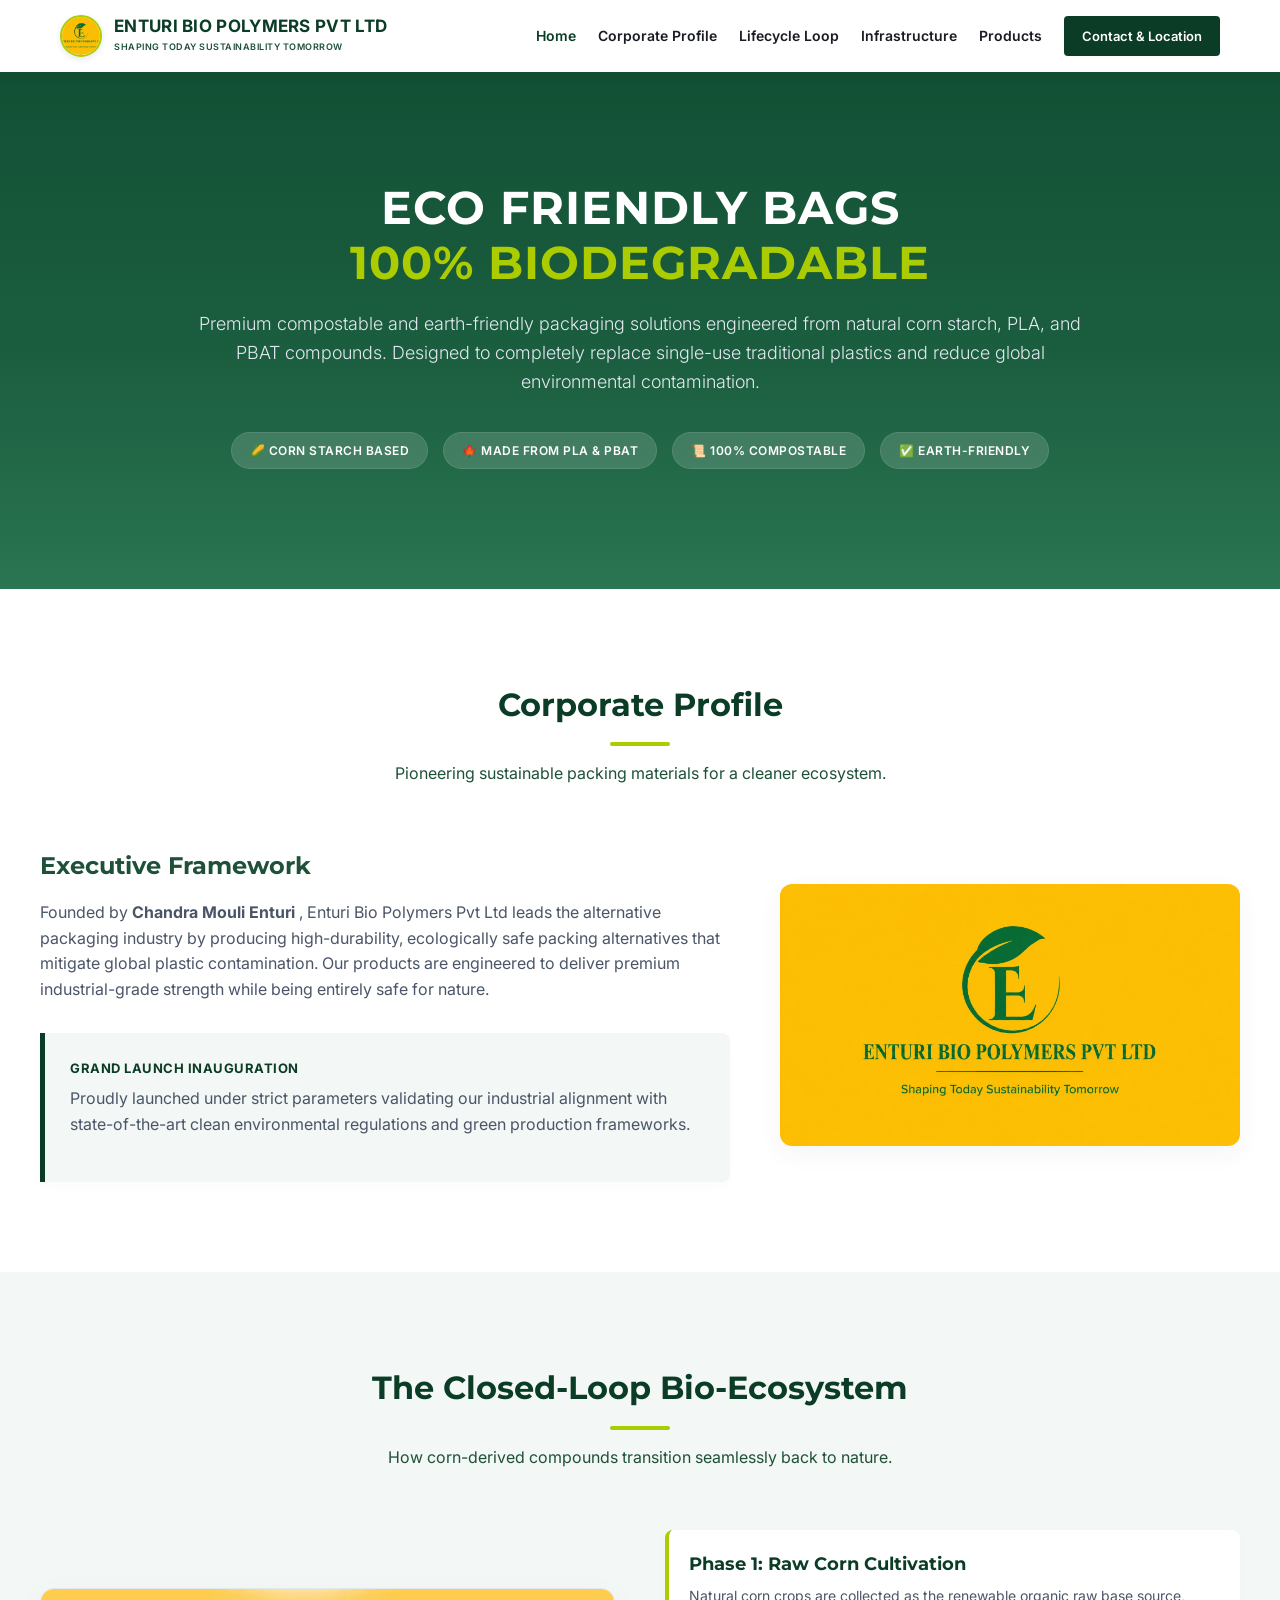
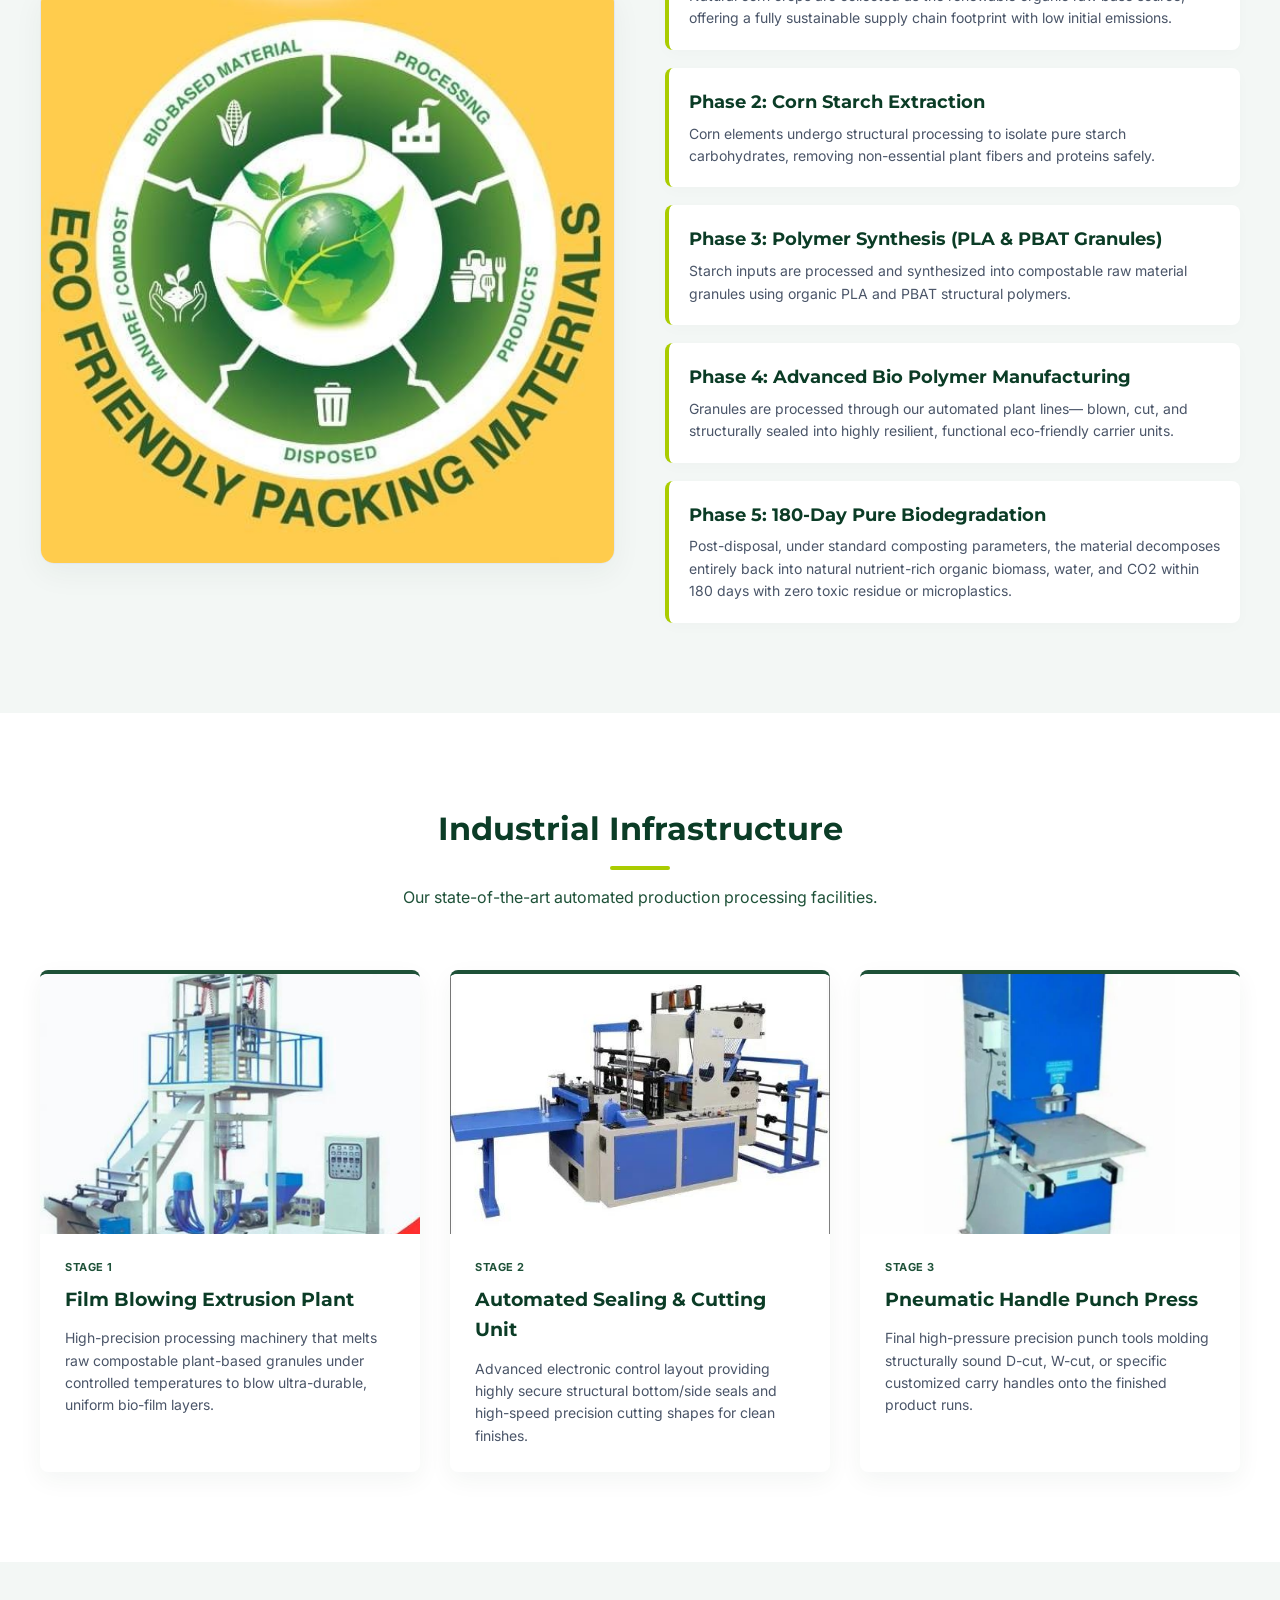
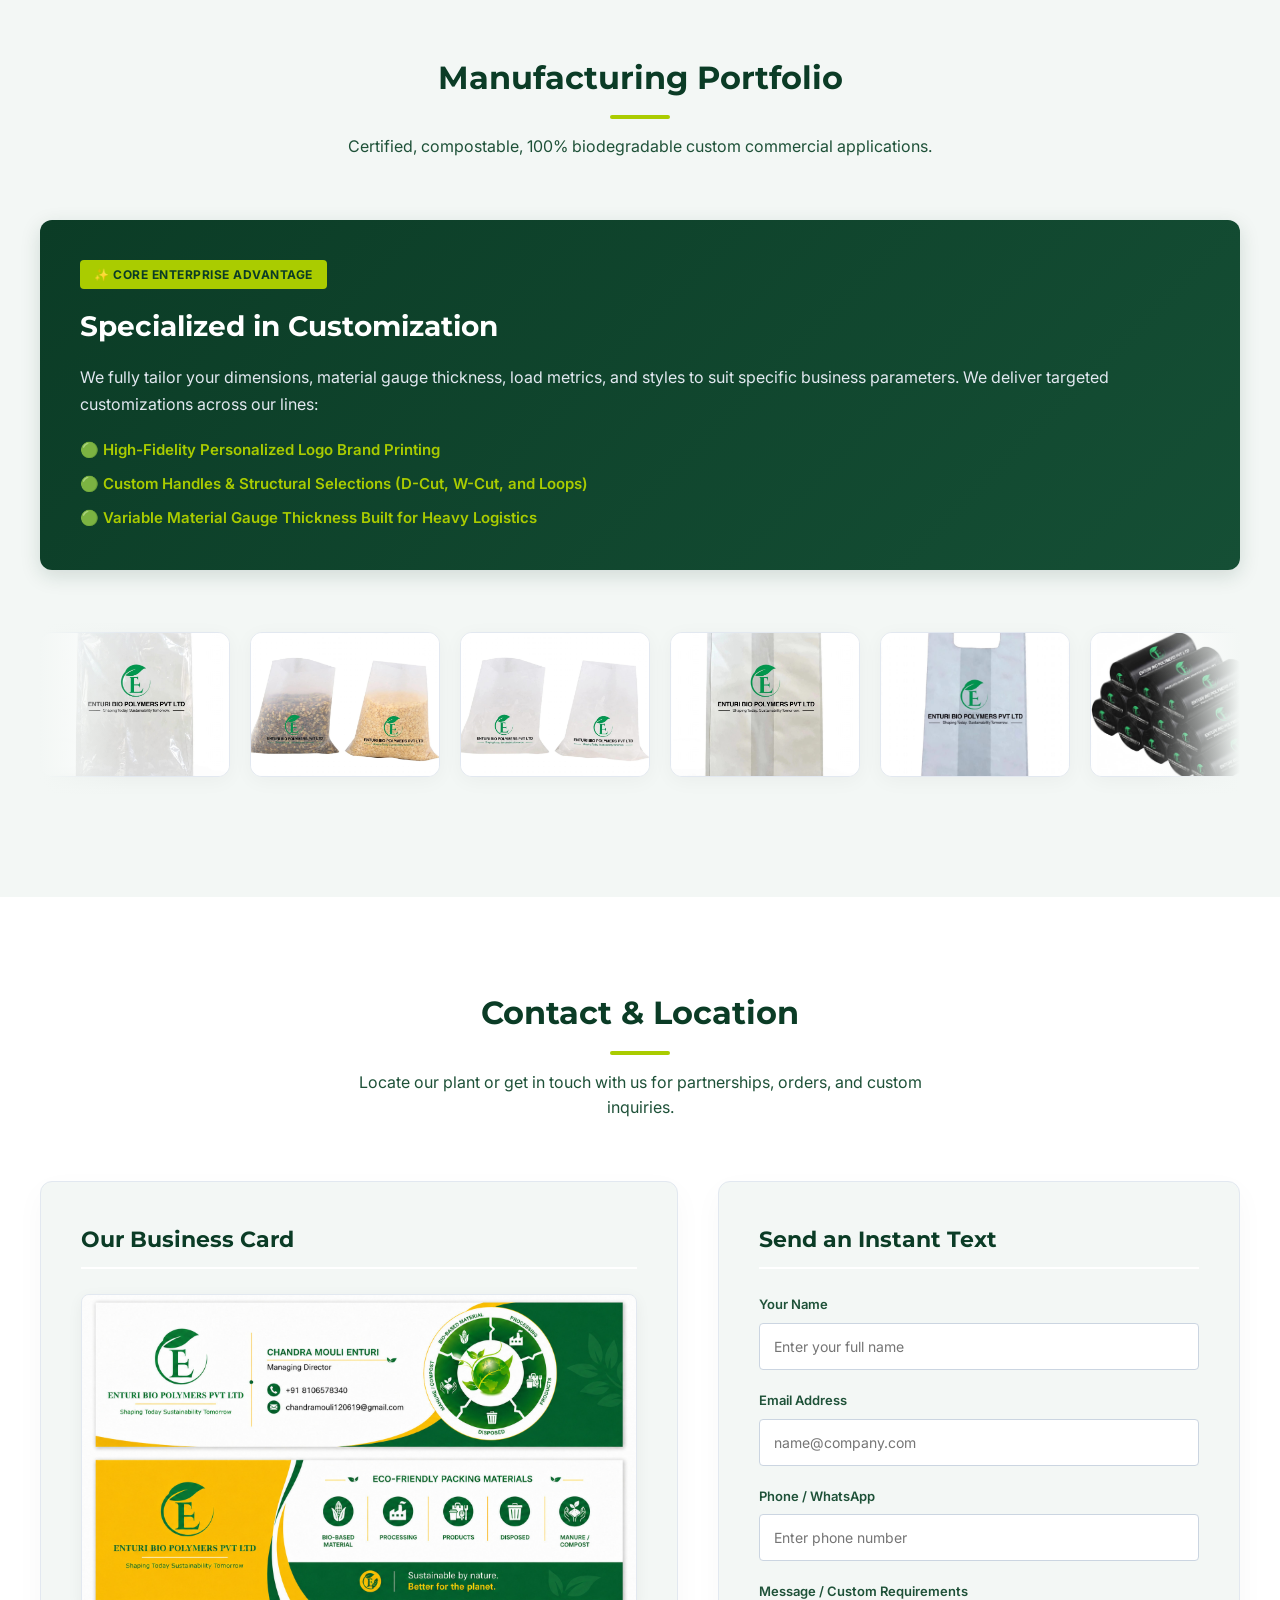
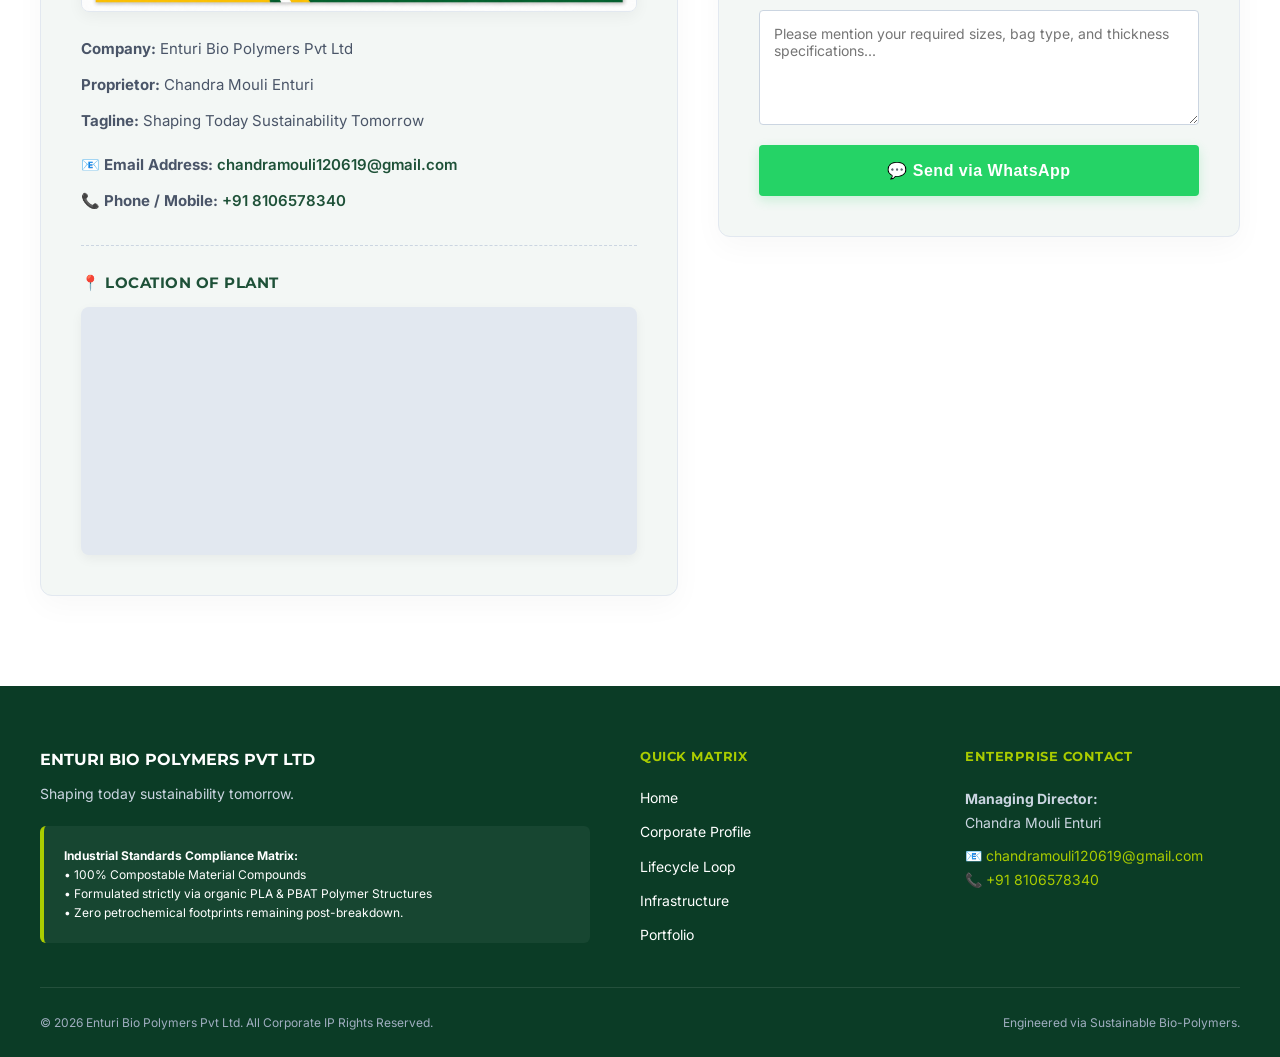
<file: index.html>
<!DOCTYPE html>
<html lang="en">

<head>

    <meta charset="UTF-8">

    <meta name="viewport" content="width=device-width, initial-scale=1.0">

    <meta name="description"
        content="Enturi Bio Polymers Pvt Ltd provides certified biodegradable and compostable packaging solutions including carry bags, pouches, and grocery bags made from corn starch and plant-based PLA/PBAT compounds.">

    <title>
        Enturi Bio Polymers Pvt Ltd | Compostable Packaging Solutions
    </title>

    <link rel="preconnect" href="https://fonts.googleapis.com">

    <link rel="preconnect"
        href="https://fonts.gstatic.com"
        crossorigin>

    <link
        href="https://fonts.googleapis.com/css2?family=Inter:wght@300;400;600;700&family=Montserrat:wght@400;700&display=swap"
        rel="stylesheet">

    <link rel="stylesheet" href="style.css?v=3.0">

</head>


<body>


<!-- =====================================================
     HEADER
===================================================== -->

<header>

    <div class="nav-container">

        <div class="logo-box">

            <div class="logo-branding-wrap">

                <img
                    src="logo.jpg"
                    alt="Enturi Bio Polymers Pvt Ltd Logo">

                <div class="logo-text-elements">

                    <span class="brand-name">

                        <strong>
                            ENTURI BIO POLYMERS PVT LTD
                        </strong>

                    </span>

                    <span class="brand-tagline">
                        shaping today sustainability tomorrow
                    </span>

                </div>

            </div>

        </div>


        <nav
            class="nav-menu"
            aria-label="Main Navigation">

            <a
                href="#home"
                class="nav-link active">
                Home
            </a>

            <a
                href="#about"
                class="nav-link">
                Corporate Profile
            </a>

            <a
                href="#lifecycle"
                class="nav-link">
                Lifecycle Loop
            </a>

            <a
                href="#machinery"
                class="nav-link">
                Infrastructure
            </a>

            <a
                href="#products"
                class="nav-link">
                Products
            </a>

            <a
                href="#contact"
                class="btn-quote-nav">
                Contact & Location
            </a>

        </nav>

    </div>

</header>



<main>


<!-- =====================================================
     HERO
===================================================== -->

<section
    id="home"
    class="hero">

    <div class="hero-inner">

        <h1>

            Eco Friendly Bags

            <br>

            <span class="hero-highlight">
                100% Biodegradable
            </span>

        </h1>


        <p>

            Premium compostable and earth-friendly
            packaging solutions engineered from
            natural corn starch, PLA, and PBAT
            compounds. Designed to completely
            replace single-use traditional plastics
            and reduce global environmental
            contamination.

        </p>


        <div class="hero-badges">

            <span class="badge-item">
                🌽 Corn Starch Based
            </span>

            <span class="badge-item">
                🍁 Made from PLA & PBAT
            </span>

            <span class="badge-item">
                📜 100% Compostable
            </span>

            <span class="badge-item">
                ✅ Earth-Friendly
            </span>

        </div>

    </div>

</section>



<!-- =====================================================
     CORPORATE PROFILE
===================================================== -->

<section id="about">

    <h2 class="section-title">
        Corporate Profile
    </h2>

    <div class="section-subtitle">
        Pioneering sustainable packing materials
        for a cleaner ecosystem.
    </div>


    <div class="about-grid">


        <div class="about-text">

            <h3>
                Executive Framework
            </h3>

            <p>

                Founded by
                <strong>
                    Chandra Mouli Enturi
                </strong>,

                Enturi Bio Polymers Pvt Ltd
                leads the alternative packaging
                industry by producing
                high-durability, ecologically safe
                packing alternatives that mitigate
                global plastic contamination.

                Our products are engineered to deliver
                premium industrial-grade strength
                while being entirely safe for nature.

            </p>


            <div class="launch-card">

                <div class="launch-title">
                    Grand Launch Inauguration
                </div>

                <p>

                    Proudly launched under strict
                    parameters validating our
                    industrial alignment with
                    state-of-the-art clean
                    environmental regulations
                    and green production frameworks.

                </p>

            </div>

        </div>



        <div class="about-image">

            <img
                src="logo.jpg"
                alt="Enturi Bio Polymers Pvt Ltd Official Logo Presentation">

        </div>

    </div>

</section>



<!-- =====================================================
     LIFECYCLE
===================================================== -->

<section
    id="lifecycle"
    class="lifecycle">

    <h2 class="section-title">
        The Closed-Loop Bio-Ecosystem
    </h2>

    <div class="section-subtitle">

        How corn-derived compounds transition
        seamlessly back to nature.

    </div>


    <div class="lifecycle-container">


        <div class="lifecycle-graphic-image-box">

            <img
                src="safety.jpeg"
                alt="Enturi Bio Polymers Pvt Ltd Environmental Safety and Certified Eco Loop Matrix">

        </div>



        <div class="lifecycle-steps">


            <div class="step-block">

                <h4>
                    Phase 1: Raw Corn Cultivation
                </h4>

                <p>

                    Natural corn crops are collected
                    as the renewable organic raw base
                    source, offering a fully sustainable
                    supply chain footprint with low
                    initial emissions.

                </p>

            </div>



            <div class="step-block">

                <h4>
                    Phase 2: Corn Starch Extraction
                </h4>

                <p>

                    Corn elements undergo structural
                    processing to isolate pure starch
                    carbohydrates, removing
                    non-essential plant fibers and
                    proteins safely.

                </p>

            </div>



            <div class="step-block">

                <h4>
                    Phase 3: Polymer Synthesis
                    (PLA & PBAT Granules)
                </h4>

                <p>

                    Starch inputs are processed and
                    synthesized into compostable raw
                    material granules using organic
                    PLA and PBAT structural polymers.

                </p>

            </div>



            <div class="step-block">

                <h4>
                    Phase 4: Advanced Bio Polymer Manufacturing
                </h4>

                <p>

                    Granules are processed through
                    our automated plant lines—
                    blown, cut, and structurally sealed
                    into highly resilient, functional
                    eco-friendly carrier units.

                </p>

            </div>



            <div class="step-block">

                <h4>
                    Phase 5: 180-Day Pure Biodegradation
                </h4>

                <p>

                    Post-disposal, under standard
                    composting parameters, the
                    material decomposes entirely
                    back into natural nutrient-rich
                    organic biomass, water, and CO2
                    within 180 days with zero toxic
                    residue or microplastics.

                </p>

            </div>

        </div>

    </div>

</section>



<!-- =====================================================
     MACHINERY
===================================================== -->

<section
    id="machinery"
    class="machinery-section">

    <h2 class="section-title">
        Industrial Infrastructure
    </h2>

    <div class="section-subtitle">

        Our state-of-the-art automated production
        processing facilities.

    </div>


    <div class="machinery-grid">


        <!-- MACHINE 1 -->

        <div class="machine-card">

            <div class="machine-img-box">

                <img
                    src="M1.jpeg"
                    alt="Bio-Polymer Film Blowing Extrusion Plant">

            </div>

            <div class="machine-info">

                <span class="machine-step-tag">
                    Stage 1
                </span>

                <h3>
                    Film Blowing Extrusion Plant
                </h3>

                <p>

                    High-precision processing machinery
                    that melts raw compostable
                    plant-based granules under
                    controlled temperatures to blow
                    ultra-durable, uniform bio-film layers.

                </p>

            </div>

        </div>



        <!-- MACHINE 2 -->

        <div class="machine-card">

            <div class="machine-img-box">

                <img
                    src="M2.jpeg"
                    alt="Automated High-Speed Bag Cutting & Sealing Machine">

            </div>

            <div class="machine-info">

                <span class="machine-step-tag">
                    Stage 2
                </span>

                <h3>
                    Automated Sealing & Cutting Unit
                </h3>

                <p>

                    Advanced electronic control
                    layout providing highly secure
                    structural bottom/side seals
                    and high-speed precision cutting
                    shapes for clean finishes.

                </p>

            </div>

        </div>



        <!-- MACHINE 3 -->

        <div class="machine-card">

            <div class="machine-img-box">

                <img
                    src="M3.jpeg"
                    alt="Heavy Duty Pneumatic Punching Press">

            </div>

            <div class="machine-info">

                <span class="machine-step-tag">
                    Stage 3
                </span>

                <h3>
                    Pneumatic Handle Punch Press
                </h3>

                <p>

                    Final high-pressure precision
                    punch tools molding structurally
                    sound D-cut, W-cut, or specific
                    customized carry handles onto
                    the finished product runs.

                </p>

            </div>

        </div>

    </div>

</section>



<!-- =====================================================
     PRODUCTS
===================================================== -->

<section
    id="products"
    class="products">

    <h2 class="section-title">
        Manufacturing Portfolio
    </h2>

    <div class="section-subtitle">

        Certified, compostable, 100% biodegradable
        custom commercial applications.

    </div>



    <!-- EXISTING CUSTOMIZATION BANNER -->

    <div class="customization-banner">

        <div class="customization-text">

            <div class="banner-badge">
                ✨ Core Enterprise Advantage
            </div>

            <h3>
                Specialized in Customization
            </h3>

            <p>

                We fully tailor your dimensions,
                material gauge thickness,
                load metrics, and styles to suit
                specific business parameters.
                We deliver targeted customizations
                across our lines:

            </p>


            <ul class="customization-list">

                <li>
                    🟢 High-Fidelity Personalized
                    Logo Brand Printing
                </li>

                <li>
                    🟢 Custom Handles & Structural
                    Selections
                    (D-Cut, W-Cut, and Loops)
                </li>

                <li>
                    🟢 Variable Material Gauge Thickness
                    Built for Heavy Logistics
                </li>

            </ul>

        </div>

    </div>



    <!-- =================================================
         NEW PRODUCT TRAIN
    ================================================= -->

    <div class="product-train-wrap">


        <div class="product-train">


            <!-- PRODUCT SET 1 -->

            <div class="product-train-set">


                <div class="product-train-card">

                    <img
                        src="cover.jpeg"
                        alt="Enturi Bio Polymer Product">

                </div>


                <div class="product-train-card">

                    <img
                        src="cover2.jpeg"
                        alt="Enturi Bio Polymer Product">

                </div>


                <div class="product-train-card">

                    <img
                        src="cover3.jpeg"
                        alt="Enturi Bio Polymer Product">

                </div>


                <div class="product-train-card">

                    <img
                        src="cover4.jpeg"
                        alt="Enturi Bio Polymer Product">

                </div>


                <div class="product-train-card">

                    <img
                        src="cover5.jpeg"
                        alt="Enturi Bio Polymer Product">

                </div>


                <div class="product-train-card">

                    <img
                        src="roll2.jpeg"
                        alt="Compostable Roll Product">

                </div>


                <div class="product-train-card">

                    <img
                        src="paper roll.jpeg"
                        alt="Paper Roll Product">

                </div>


                <div class="product-train-card">

                    <img
                        src="paper.jpeg"
                        alt="Compostable Paper Product">

                </div>

            </div>



            <!-- PRODUCT SET 2
                 DUPLICATED FOR SEAMLESS LOOP -->

            <div
                class="product-train-set"
                aria-hidden="true">


                <div class="product-train-card">

                    <img
                        src="cover.jpeg"
                        alt="">

                </div>


                <div class="product-train-card">

                    <img
                        src="cover2.jpeg"
                        alt="">

                </div>


                <div class="product-train-card">

                    <img
                        src="cover3.jpeg"
                        alt="">

                </div>


                <div class="product-train-card">

                    <img
                        src="cover4.jpeg"
                        alt="">

                </div>


                <div class="product-train-card">

                    <img
                        src="cover5.jpeg"
                        alt="">

                </div>


                <div class="product-train-card">

                    <img
                        src="roll2.jpeg"
                        alt="">

                </div>


                <div class="product-train-card">

                    <img
                        src="paper roll.jpeg"
                        alt="">

                </div>


                <div class="product-train-card">

                    <img
                        src="paper.jpeg"
                        alt="">

                </div>

            </div>

        </div>

    </div>

</section>



<!-- =====================================================
     CONTACT
===================================================== -->

<section
    id="contact"
    class="contact-section">

    <h2 class="section-title">
        Contact & Location
    </h2>

    <div class="section-subtitle">

        Locate our plant or get in touch with us
        for partnerships, orders, and custom inquiries.

    </div>



    <div class="contact-container">


        <!-- BUSINESS CARD -->

        <div class="visiting-card-display">

            <h3>
                Our Business Card
            </h3>


            <div class="card-wrapper">

                <img
                    src="Visiting card.jpeg"
                    alt="Enturi Bio Polymers Pvt Ltd Business Card Details">

            </div>



            <div class="card-details-list">

                <p>

                    <strong>
                        Company:
                    </strong>

                    Enturi Bio Polymers Pvt Ltd

                </p>


                <p>

                    <strong>
                        Proprietor:
                    </strong>

                    Chandra Mouli Enturi

                </p>


                <p>

                    <strong>
                        Tagline:
                    </strong>

                    Shaping Today Sustainability Tomorrow

                </p>



                <div class="direct-contact-placeholders">

                    <p>

                        📧

                        <strong>
                            Email Address:
                        </strong>

                        <a
                            href="mailto:chandramouli120619@gmail.com"
                            class="contact-link">

                            chandramouli120619@gmail.com

                        </a>

                    </p>



                    <p>

                        📞

                        <strong>
                            Phone / Mobile:
                        </strong>

                        <a
                            href="tel:+918106578340"
                            class="contact-link">

                            +91 8106578340

                        </a>

                    </p>

                </div>

            </div>



            <!-- MAP -->

            <div class="plant-map-box">

                <h4>
                    📍 Location of Plant
                </h4>


                <div class="map-iframe-container">

                    <iframe
                        src="https://www.google.com/maps/embed?pb=!1m18!1m12!1m3!1d3799.3475990494483!2d83.22814237603387!3d17.842111083125633!2m3!1f0!2f0!3f0!3m2!1i1024!2i768!4f13.1!3m3!1m2!1s0x0%3A0x0!2zMTfCsDUwJzMxLjYiTiA4M8KwMTMnNDkuMiJF!5e0!3m2!1sen!2sin!4v1719480000000!5m2!1sen!2sin"
                        width="100%"
                        height="240"
                        style="border:0; border-radius:8px;"
                        allowfullscreen=""
                        loading="lazy"
                        referrerpolicy="no-referrer-when-downgrade">
                    </iframe>

                </div>

            </div>

        </div>



        <!-- CONTACT FORM -->

        <div class="contact-form-box">

            <h3>
                Send an Instant Text
            </h3>


            <form
                class="simple-contact-form"
                id="whatsappForm">


                <div class="form-group">

                    <label for="name">
                        Your Name
                    </label>

                    <input
                        type="text"
                        id="name"
                        placeholder="Enter your full name"
                        required>

                </div>



                <div class="form-group">

                    <label for="email">
                        Email Address
                    </label>

                    <input
                        type="email"
                        id="email"
                        placeholder="name@company.com"
                        required>

                </div>



                <div class="form-group">

                    <label for="phone">
                        Phone / WhatsApp
                    </label>

                    <input
                        type="tel"
                        id="phone"
                        placeholder="Enter phone number"
                        required>

                </div>



                <div class="form-group">

                    <label for="message">
                        Message / Custom Requirements
                    </label>

                    <textarea
                        id="message"
                        rows="5"
                        placeholder="Please mention your required sizes, bag type, and thickness specifications..."
                        required></textarea>

                </div>



                <button
                    type="submit"
                    class="btn-submit">

                    💬 Send via WhatsApp

                </button>

            </form>

        </div>

    </div>

</section>

</main>



<!-- =====================================================
     FOOTER
===================================================== -->

<footer>

    <div class="footer-container">


        <div class="footer-brand">

            <h3>
                ENTURI BIO POLYMERS PVT LTD
            </h3>

            <p>
                Shaping today sustainability tomorrow.
            </p>


            <div class="footer-compliance-box">

                <strong>
                    Industrial Standards Compliance Matrix:
                </strong>

                <br>

                • 100% Compostable Material Compounds

                <br>

                • Formulated strictly via organic
                PLA & PBAT Polymer Structures

                <br>

                • Zero petrochemical footprints
                remaining post-breakdown.

            </div>

        </div>



        <div class="footer-links">

            <h4>
                Quick Matrix
            </h4>

            <ul>

                <li>
                    <a href="#home">
                        Home
                    </a>
                </li>

                <li>
                    <a href="#about">
                        Corporate Profile
                    </a>
                </li>

                <li>
                    <a href="#lifecycle">
                        Lifecycle Loop
                    </a>
                </li>

                <li>
                    <a href="#machinery">
                        Infrastructure
                    </a>
                </li>

                <li>
                    <a href="#products">
                        Portfolio
                    </a>
                </li>

            </ul>

        </div>



        <div class="footer-contact">

            <h4>
                Enterprise Contact
            </h4>

            <p>

                <strong>
                    Managing Director:
                </strong>

                <br>

                Chandra Mouli Enturi

            </p>


            <p style="margin-top:10px;">

                📧

                <a
                    href="mailto:chandramouli120619@gmail.com"
                    style="color:#AACC00;">

                    chandramouli120619@gmail.com

                </a>

            </p>


            <p>

                📞

                <a
                    href="tel:+918106578340"
                    style="color:#AACC00;">

                    +91 8106578340

                </a>

            </p>

        </div>

    </div>



    <div class="copyright-bar">

        <p>
            © 2026 Enturi Bio Polymers Pvt Ltd.
            All Corporate IP Rights Reserved.
        </p>

        <p>
            Engineered via Sustainable Bio-Polymers.
        </p>

    </div>

</footer>



<!-- =====================================================
     WHATSAPP FORM
===================================================== -->

<script>

document
    .getElementById('whatsappForm')
    .addEventListener('submit', function(e) {

        e.preventDefault();


        const targetPhoneNumber =
            "918106578340";


        const clientName =
            document.getElementById('name').value;


        const clientEmail =
            document.getElementById('email').value;


        const clientPhone =
            document.getElementById('phone').value;


        const clientMsg =
            document.getElementById('message').value;


        const formattedText =

            `Hello Enturi Bio Polymers, I've filled out your portal contact form.%0A%0A`

            +

            `👤 *Name:* ${
                encodeURIComponent(clientName)
            }%0A`

            +

            `📧 *Email:* ${
                encodeURIComponent(clientEmail)
            }%0A`

            +

            `📞 *Phone:* ${
                encodeURIComponent(clientPhone)
            }%0A`

            +

            `📝 *Message:* ${
                encodeURIComponent(clientMsg)
            }`;


        const whatsappUrl =
            `https://api.whatsapp.com/send?phone=${targetPhoneNumber}&text=${formattedText}`;


        window.open(
            whatsappUrl,
            '_blank'
        );

});

</script>


</body>

</html>
</file>
<file: style.css>
/* =====================================================
   ENTURI BIO POLYMERS
   ORIGINAL LIVELY DESIGN
   + PRODUCT IMAGE TRAIN
===================================================== */


:root {

    --primary: #0B3C26;

    --secondary: #1E5138;

    --accent: #AACC00;

    --bg-light: #FFFFFF;

    --bg-page: #F3F7F5;

    --text-dark: #1A1C23;

    --white: #FFFFFF;

    --shadow:
        rgba(11, 60, 38, 0.05);

    --transition:
        all 0.3s
        cubic-bezier(
            0.25,
            0.8,
            0.25,
            1
        );
}


/* =====================================================
   GLOBAL CORE RESETS
===================================================== */

* {

    margin: 0;

    padding: 0;

    box-sizing: border-box;
}


html {

    scroll-behavior:
        smooth;
}


body {

    font-family:
        'Inter',
        sans-serif;

    color:
        var(--text-dark);

    background-color:
        var(--white);

    line-height:
        1.6;
}


img {

    max-width:
        100%;

    display:
        block;

    height:
        auto;
}


main {

    overflow-x:
        hidden;
}


h1,
h2,
h3,
h4 {

    font-family:
        'Montserrat',
        sans-serif;

    font-weight:
        700;
}


ul {

    list-style:
        none;
}


a {

    text-decoration:
        none;

    color:
        inherit;

    transition:
        var(--transition);
}


/* =====================================================
   HEADER & NAVIGATION
===================================================== */

header {

    background-color:
        var(--white);

    box-shadow:
        0 2px 15px var(--shadow);

    position:
        fixed;

    width:
        100%;

    top:
        0;

    z-index:
        1000;
}


.nav-container {

    max-width:
        1200px;

    margin:
        0 auto;

    display:
        flex;

    justify-content:
        space-between;

    align-items:
        center;

    padding:
        15px 20px;

    gap:
        25px;
}


.logo-box {

    display:
        flex;

    flex-direction:
        column;
}


.logo-branding-wrap {

    display:
        flex;

    align-items:
        center;

    gap:
        12px;
}


.logo-branding-wrap img {

    width:
        42px;

    height:
        42px;

    object-fit:
        cover;

    border-radius:
        50%;

    border:
        2px solid var(--accent);

    box-shadow:
        0 2px 6px
        rgba(0, 0, 0, 0.1);
}


.brand-name {

    font-size:
        17px;

    color:
        var(--primary);

    letter-spacing:
        0.3px;

    line-height:
        1.1;

    display:
        block;

    white-space:
        nowrap;
}


.brand-tagline {

    font-size:
        9px;

    text-transform:
        uppercase;

    color:
        var(--secondary);

    font-weight:
        600;

    letter-spacing:
        0.5px;

    margin-top:
        4px;

    display:
        block;
}


.nav-menu {

    display:
        flex;

    align-items:
        center;

    gap:
        22px;
}


.nav-link {

    font-weight:
        600;

    font-size:
        14px;

    color:
        var(--text-dark);
}


.nav-link:hover,
.nav-link.active {

    color:
        var(--primary);
}


.btn-quote-nav {

    background-color:
        var(--primary);

    color:
        var(--white);

    padding:
        10px 18px;

    border-radius:
        4px;

    font-weight:
        600;

    font-size:
        13px;

    white-space:
        nowrap;

    flex-shrink:
        0;
}


.btn-quote-nav:hover {

    background-color:
        var(--secondary);
}


/* =====================================================
   HERO
===================================================== */

.hero {

    background:
        linear-gradient(
            180deg,
            #104C32 0%,
            #1B5E3F 60%,
            #2A7552 100%
        );

    padding:
        180px 20px 120px;

    color:
        var(--white);

    text-align:
        center;
}


.hero-inner {

    max-width:
        900px;

    margin:
        0 auto;
}


.hero h1 {

    font-size:
        46px;

    margin-bottom:
        20px;

    text-transform:
        uppercase;

    letter-spacing:
        1px;

    line-height:
        1.2;
}


.hero-highlight {

    color:
        var(--accent);
}


.hero p {

    font-size:
        18px;

    margin-bottom:
        35px;

    font-weight:
        300;

    color:
        #E2E8F0;
}


.hero-badges {

    display:
        flex;

    justify-content:
        center;

    gap:
        15px;

    margin-top:
        30px;

    flex-wrap:
        wrap;
}


.badge-item {

    background:
        rgba(
            255,
            255,
            255,
            0.15
        );

    padding:
        8px 18px;

    border-radius:
        20px;

    font-size:
        12px;

    text-transform:
        uppercase;

    font-weight:
        600;

    letter-spacing:
        0.5px;

    backdrop-filter:
        blur(5px);

    border:
        1px solid
        rgba(
            255,
            255,
            255,
            0.1
        );
}


/* =====================================================
   SECTION WRAPPERS
===================================================== */

section {

    padding:
        90px 20px;
}


.section-title {

    text-align:
        center;

    font-size:
        32px;

    color:
        var(--primary);

    margin-bottom:
        15px;
}


.section-title::after {

    content:
        '';

    display:
        block;

    width:
        60px;

    height:
        4px;

    background-color:
        var(--accent);

    margin:
        12px auto 0;

    border-radius:
        2px;
}


.section-subtitle {

    text-align:
        center;

    color:
        var(--secondary);

    font-size:
        16px;

    margin-bottom:
        60px;

    max-width:
        600px;

    margin-left:
        auto;

    margin-right:
        auto;
}


/* =====================================================
   CORPORATE PROFILE
===================================================== */

#about {

    background-color:
        var(--white);
}


.about-grid {

    max-width:
        1200px;

    margin:
        0 auto;

    display:
        grid;

    grid-template-columns:
        1.2fr
        0.8fr;

    gap:
        50px;

    align-items:
        center;
}


.about-text h3 {

    color:
        var(--secondary);

    font-size:
        24px;

    margin-bottom:
        15px;
}


.about-text p {

    color:
        #4A5568;

    margin-bottom:
        20px;
}


.launch-card {

    background-color:
        var(--bg-page);

    border-left:
        5px solid var(--primary);

    padding:
        25px;

    margin-top:
        30px;

    border-radius:
        0 8px 8px 0;

    box-shadow:
        0 4px 12px
        rgba(0,0,0,0.02);
}


.launch-title {

    font-weight:
        700;

    font-size:
        13px;

    text-transform:
        uppercase;

    color:
        var(--primary);

    margin-bottom:
        8px;

    letter-spacing:
        0.5px;
}


.about-image {

    border-radius:
        12px;

    overflow:
        hidden;

    box-shadow:
        0 8px 24px
        var(--shadow);
}


.about-image img {

    width:
        100%;

    height:
        auto;

    display:
        block;

    object-fit:
        cover;
}


/* =====================================================
   CLOSED-LOOP LIFECYCLE
===================================================== */

.lifecycle {

    background-color:
        var(--bg-page);
}


.lifecycle-container {

    max-width:
        1200px;

    margin:
        0 auto;

    display:
        grid;

    grid-template-columns:
        1fr
        1fr;

    gap:
        50px;

    align-items:
        center;
}


.lifecycle-graphic-image-box {

    border-radius:
        14px;

    overflow:
        hidden;

    box-shadow:
        0 10px 30px
        rgba(
            11,
            60,
            38,
            0.05
        );

    border:
        1px solid
        #E2E8F0;

    background-color:
        var(--white);
}


.lifecycle-graphic-image-box img {

    width:
        100%;

    height:
        auto;

    display:
        block;

    object-fit:
        cover;
}


.lifecycle-steps {

    display:
        flex;

    flex-direction:
        column;

    gap:
        18px;
}


.step-block {

    background:
        var(--white);

    padding:
        20px;

    border-radius:
        8px;

    box-shadow:
        0 4px 15px
        rgba(0,0,0,0.02);

    border-left:
        4px solid
        var(--accent);

    transition:
        var(--transition);
}


.step-block:hover {

    transform:
        translateX(5px);

    border-left-color:
        var(--primary);
}


.step-block h4 {

    color:
        var(--primary);

    margin-bottom:
        6px;

    font-size:
        18px;
}


.step-block p {

    font-size:
        14px;

    color:
        #4A5568;
}


/* =====================================================
   INDUSTRIAL INFRASTRUCTURE
===================================================== */

.machinery-section {

    background-color:
        var(--white);
}


.machinery-grid {

    max-width:
        1200px;

    margin:
        0 auto;

    display:
        grid;

    grid-template-columns:
        repeat(
            3,
            1fr
        );

    gap:
        30px;
}


.machine-card {

    background:
        var(--white);

    border-radius:
        8px;

    box-shadow:
        0 8px 25px
        var(--shadow);

    overflow:
        hidden;

    border-top:
        4px solid
        var(--secondary);

    transition:
        var(--transition);
}


.machine-card:hover {

    transform:
        translateY(-8px);

    box-shadow:
        0 12px 35px
        rgba(0,0,0,0.08);
}


.machine-img-box {

    height:
        260px;

    background-color:
        #E2E8F0;

    overflow:
        hidden;
}


.machine-img-box img {

    width:
        100%;

    height:
        100%;

    object-fit:
        cover;
}


.machine-info {

    padding:
        25px;
}


.machine-step-tag {

    font-size:
        11px;

    font-weight:
        700;

    color:
        var(--secondary);

    text-transform:
        uppercase;

    margin-bottom:
        8px;

    display:
        block;

    letter-spacing:
        0.5px;
}


.machine-info h3 {

    font-size:
        19px;

    margin-bottom:
        12px;

    color:
        var(--primary);
}


.machine-info p {

    font-size:
        14px;

    color:
        #4A5568;
}


/* =====================================================
   PRODUCT SHOWROOM
   Existing style retained
===================================================== */

.products {

    background-color:
        var(--bg-page);
}


.customization-banner {

    max-width:
        1200px;

    margin:
        0 auto 50px;

    background:
        linear-gradient(
            135deg,
            var(--primary) 0%,
            #154F35 100%
        );

    padding:
        40px;

    border-radius:
        12px;

    color:
        var(--white);

    box-shadow:
        0 6px 20px
        rgba(
            11,
            60,
            38,
            0.15
        );

    display:
        block;
}


.banner-badge {

    display:
        inline-block;

    background-color:
        var(--accent);

    color:
        var(--primary);

    font-weight:
        700;

    font-size:
        12px;

    padding:
        5px 14px;

    border-radius:
        4px;

    text-transform:
        uppercase;

    margin-bottom:
        15px;

    letter-spacing:
        0.5px;
}


.customization-text h3 {

    font-size:
        28px;

    margin-bottom:
        15px;
}


.customization-text p {

    color:
        #E2E8F0;

    font-size:
        16px;

    line-height:
        1.7;

    margin-bottom:
        20px;
}


.customization-list {

    color:
        #AACC00;

    font-weight:
        600;

    font-size:
        15px;

    display:
        flex;

    flex-direction:
        column;

    gap:
        10px;

    list-style:
        none;

    margin-top:
        15px;
}


/* =====================================================
   PRODUCT IMAGE TRAIN
   ONLY NEW UI ADDITION
===================================================== */

.product-train-wrap {

    width:
        100%;

    max-width:
        1200px;

    margin:
        45px auto 10px;

    overflow:
        hidden;

    position:
        relative;

    padding:
        12px 0 20px;
}


/*
   Edge fades
*/

.product-train-wrap::before,
.product-train-wrap::after {

    content:
        "";

    position:
        absolute;

    top:
        0;

    bottom:
        0;

    width:
        90px;

    z-index:
        5;

    pointer-events:
        none;
}


.product-train-wrap::before {

    left:
        0;

    background:
        linear-gradient(
            to right,
            var(--bg-page),
            transparent
        );
}


.product-train-wrap::after {

    right:
        0;

    background:
        linear-gradient(
            to left,
            var(--bg-page),
            transparent
        );
}


/*
   Main moving track
*/

.product-train {

    display:
        flex;

    width:
        max-content;

    align-items:
        center;

    animation:
        productTrainMove
        34s linear infinite;
}


/*
   Pause when cursor is over products
*/

.product-train-wrap:hover
.product-train {

    animation-play-state:
        paused;
}


/*
   Each duplicated set
*/

.product-train-set {

    display:
        flex;

    align-items:
        center;

    gap:
        20px;

    flex-shrink:
        0;

    padding-right:
        20px;
}


/*
   Product card
*/

.product-train-card {

    width:
        190px;

    height:
        145px;

    flex:
        0 0 190px;

    overflow:
        hidden;

    background:
        var(--white);

    border:
        1px solid
        #E2E8F0;

    border-radius:
        12px;

    box-shadow:
        0 4px 20px
        rgba(
            0,
            0,
            0,
            0.04
        );

    transition:
        var(--transition);
}


/*
   Product image
*/

.product-train-card img {

    width:
        100%;

    height:
        100%;

    object-fit:
        cover;

    transition:
        transform
        0.4s ease;
}


/*
   Hover card
*/

.product-train-card:hover {

    transform:
        translateY(-6px);

    border-color:
        var(--accent);

    box-shadow:
        0 10px 25px
        rgba(
            11,
            60,
            38,
            0.10
        );
}


.product-train-card:hover img {

    transform:
        scale(1.05);
}


/*
   Seamless horizontal animation
*/

@keyframes productTrainMove {

    from {

        transform:
            translateX(0);
    }

    to {

        transform:
            translateX(-50%);
    }

}


/* =====================================================
   CONTACT SECTION & MAP
===================================================== */

.contact-section {

    background-color:
        var(--white);
}


.contact-container {

    max-width:
        1200px;

    margin:
        0 auto;

    display:
        grid;

    grid-template-columns:
        1.1fr
        0.9fr;

    gap:
        40px;

    align-items:
        start;
}


.visiting-card-display,
.contact-form-box {

    background:
        var(--bg-page);

    padding:
        40px;

    border-radius:
        12px;

    box-shadow:
        0 10px 30px
        rgba(0,0,0,0.03);

    border:
        1px solid
        #E2E8F0;
}


.visiting-card-display h3,
.contact-form-box h3 {

    color:
        var(--primary);

    margin-bottom:
        25px;

    font-size:
        22px;

    border-bottom:
        2px solid
        var(--white);

    padding-bottom:
        10px;
}


.card-wrapper {

    border-radius:
        8px;

    overflow:
        hidden;

    box-shadow:
        0 4px 15px
        rgba(0,0,0,0.05);

    margin-bottom:
        25px;

    border:
        1px solid
        #E2E8F0;
}


.card-wrapper img {

    width:
        100%;

    height:
        auto;

    display:
        block;
}


.card-details-list p {

    margin-bottom:
        12px;

    font-size:
        15px;

    color:
        #4A5568;
}


.contact-link {

    color:
        var(--secondary);

    font-weight:
        600;
}


.contact-link:hover {

    color:
        var(--primary);

    text-decoration:
        underline;
}


.direct-contact-placeholders {

    margin-top:
        20px;

    padding-bottom:
        20px;

    border-bottom:
        1px dashed
        #CBD5E1;
}


.plant-map-box {

    margin-top:
        25px;
}


.plant-map-box h4 {

    font-size:
        15px;

    color:
        var(--secondary);

    margin-bottom:
        12px;

    text-transform:
        uppercase;

    letter-spacing:
        0.5px;
}


.map-iframe-container {

    border-radius:
        8px;

    overflow:
        hidden;

    box-shadow:
        0 4px 12px
        rgba(0,0,0,0.05);

    background:
        #E2E8F0;
}


.simple-contact-form {

    display:
        flex;

    flex-direction:
        column;

    gap:
        20px;
}


.form-group {

    display:
        flex;

    flex-direction:
        column;
}


label {

    font-size:
        13px;

    font-weight:
        600;

    margin-bottom:
        8px;

    color:
        var(--secondary);
}


input,
textarea {

    padding:
        14px;

    border:
        1px solid
        #CBD5E1;

    border-radius:
        4px;

    font-family:
        inherit;

    font-size:
        14px;

    color:
        var(--text-dark);

    background:
        var(--white);

    transition:
        var(--transition);
}


input:focus,
textarea:focus {

    outline:
        none;

    border-color:
        var(--primary);

    box-shadow:
        0 0 0 4px
        rgba(
            11,
            60,
            38,
            0.08
        );
}


.btn-submit {

    background-color:
        #25D366;

    color:
        var(--white);

    border:
        none;

    padding:
        16px 32px;

    font-size:
        16px;

    font-weight:
        700;

    border-radius:
        4px;

    cursor:
        pointer;

    width:
        100%;

    letter-spacing:
        0.5px;

    box-shadow:
        0 4px 12px
        rgba(
            37,
            211,
            102,
            0.2
        );

    transition:
        var(--transition);
}


.btn-submit:hover {

    background-color:
        #1BD741;

    transform:
        translateY(-2px);

    box-shadow:
        0 6px 16px
        rgba(
            37,
            211,
            102,
            0.3
        );
}


/* =====================================================
   FOOTER
===================================================== */

footer {

    background-color:
        var(--primary);

    color:
        var(--white);

    padding:
        60px 20px 25px;

    font-size:
        14px;
}


.footer-container {

    max-width:
        1200px;

    margin:
        0 auto;

    display:
        grid;

    grid-template-columns:
        2fr
        1fr
        1fr;

    gap:
        50px;

    border-bottom:
        1px solid
        rgba(
            255,
            255,
            255,
            0.1
        );

    padding-bottom:
        40px;

    margin-bottom:
        25px;
}


.footer-brand p {

    color:
        #CBD5E1;

    font-size:
        14px;

    margin-top:
        10px;

    line-height:
        1.7;
}


.footer-compliance-box {

    background:
        rgba(
            255,
            255,
            255,
            0.05
        );

    padding:
        20px;

    border-radius:
        6px;

    margin-top:
        20px;

    font-size:
        12px;

    line-height:
        1.6;

    border-left:
        4px solid
        var(--accent);
}


.footer-links h4,
.footer-contact h4 {

    color:
        var(--accent);

    margin-bottom:
        20px;

    text-transform:
        uppercase;

    font-size:
        13px;

    letter-spacing:
        0.5px;
}


.footer-links ul {

    display:
        flex;

    flex-direction:
        column;

    gap:
        12px;
}


.footer-links a:hover {

    color:
        var(--accent);
}


.footer-contact p {

    color:
        #CBD5E1;

    line-height:
        1.7;
}


.copyright-bar {

    max-width:
        1200px;

    margin:
        0 auto;

    display:
        flex;

    justify-content:
        space-between;

    align-items:
        center;

    font-size:
        12px;

    color:
        #A0AEC0;
}


/* =====================================================
   RESPONSIVE
===================================================== */

@media (max-width: 1024px) {

    .nav-container {

        gap:
            15px;
    }


    .brand-name {

        font-size:
            15px;
    }


    .about-grid,
    .lifecycle-container,
    .contact-container {

        grid-template-columns:
            1fr;

        gap:
            30px;
    }


    .machinery-grid {

        grid-template-columns:
            repeat(
                2,
                1fr
            );
    }


    .footer-container {

        grid-template-columns:
            1fr;

        gap:
            30px;
    }


    /*
       Product cards slightly reduced
       on medium screens.
    */

    .product-train-card {

        width:
            175px;

        height:
            135px;

        flex-basis:
            175px;
    }

}


/* =====================================================
   TABLET
===================================================== */

@media (max-width: 768px) {

    .nav-container {

        flex-direction:
            column;

        gap:
            15px;

        text-align:
            center;
    }


    .nav-menu {

        flex-wrap:
            wrap;

        justify-content:
            center;

        gap:
            12px;
    }


    .hero {

        padding:
            150px 20px 90px;
    }


    .hero h1 {

        font-size:
            32px;
    }


    .machinery-grid {

        grid-template-columns:
            1fr;
    }


    .section-title {

        font-size:
            28px;
    }


    .visiting-card-display,
    .contact-form-box {

        padding:
            30px 20px;
    }


    /*
       Product train remains horizontal
       and becomes slightly smaller.
    */

    .product-train-card {

        width:
            160px;

        height:
            120px;

        flex-basis:
            160px;
    }


    .product-train-set {

        gap:
            15px;

        padding-right:
            15px;
    }


    .product-train {

        animation-duration:
            29s;
    }


    .product-train-wrap::before,
    .product-train-wrap::after {

        width:
            65px;
    }


    .copyright-bar {

        flex-direction:
            column;

        gap:
            10px;

        text-align:
            center;
    }

}


/* =====================================================
   MOBILE
===================================================== */

@media (max-width: 480px) {

    .brand-name {

        font-size:
            13px;
    }


    .hero h1 {

        font-size:
            26px;
    }


    .section-title {

        font-size:
            24px;
    }


    /*
       Product train remains
       comfortably visible on phones.
    */

    .product-train-card {

        width:
            145px;

        height:
            108px;

        flex-basis:
            145px;
    }


    .product-train-set {

        gap:
            12px;

        padding-right:
            12px;
    }


    .product-train {

        animation-duration:
            26s;
    }


    .product-train-wrap {

        margin-top:
            30px;

        padding:
            8px 0 15px;
    }


    .product-train-wrap::before,
    .product-train-wrap::after {

        width:
            45px;
    }

}
</file>
